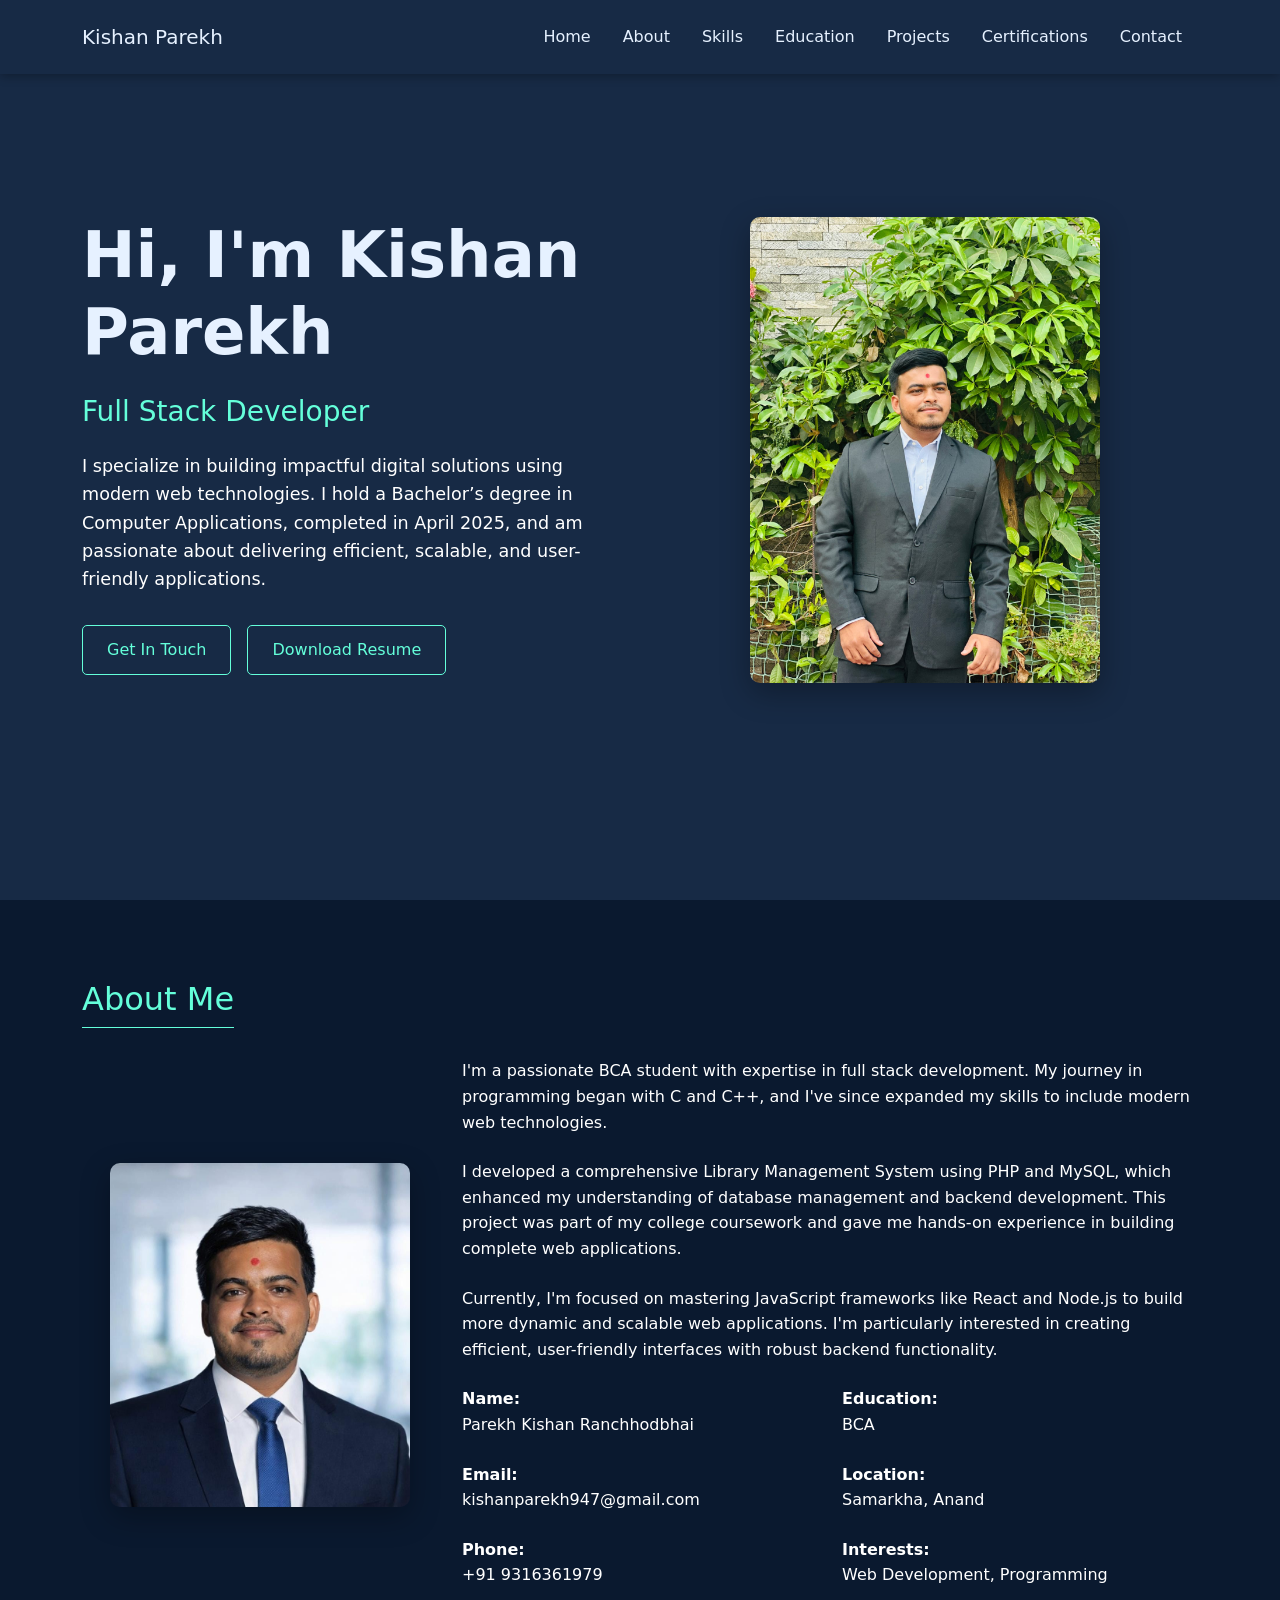
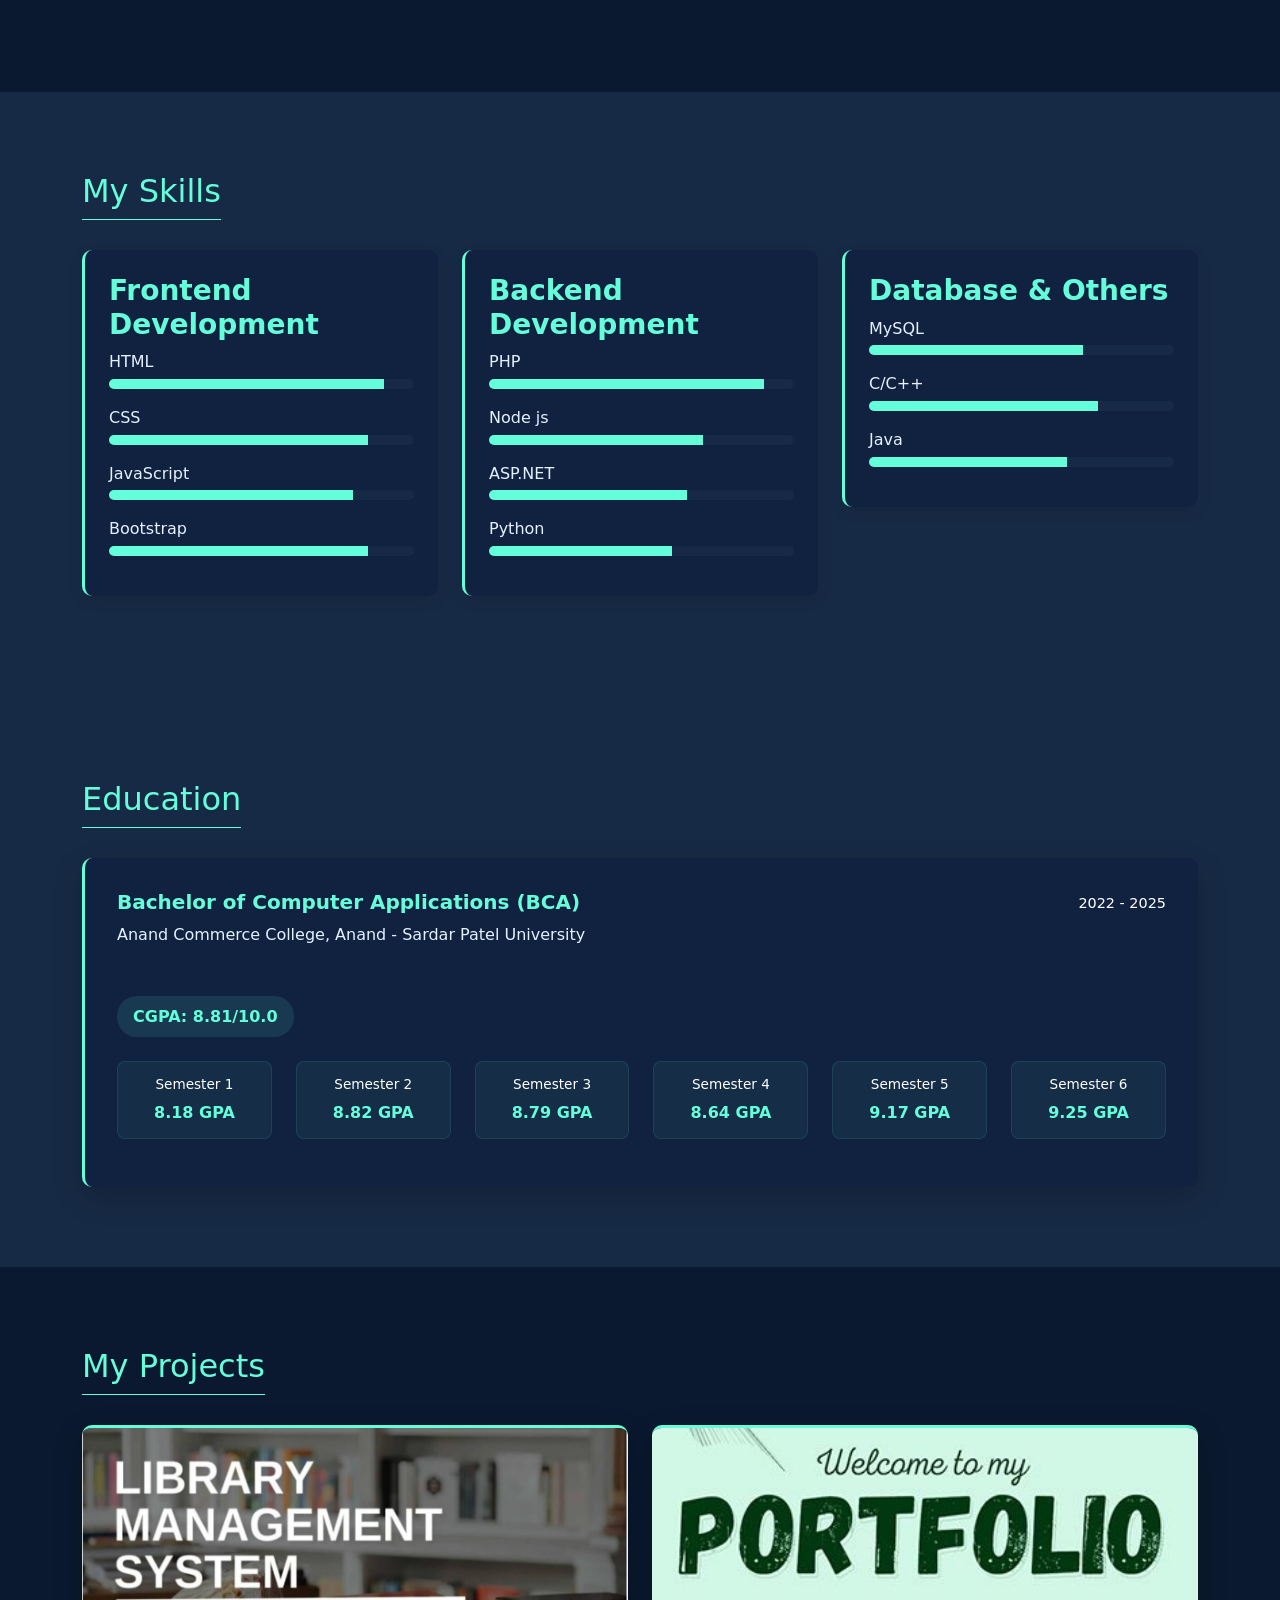
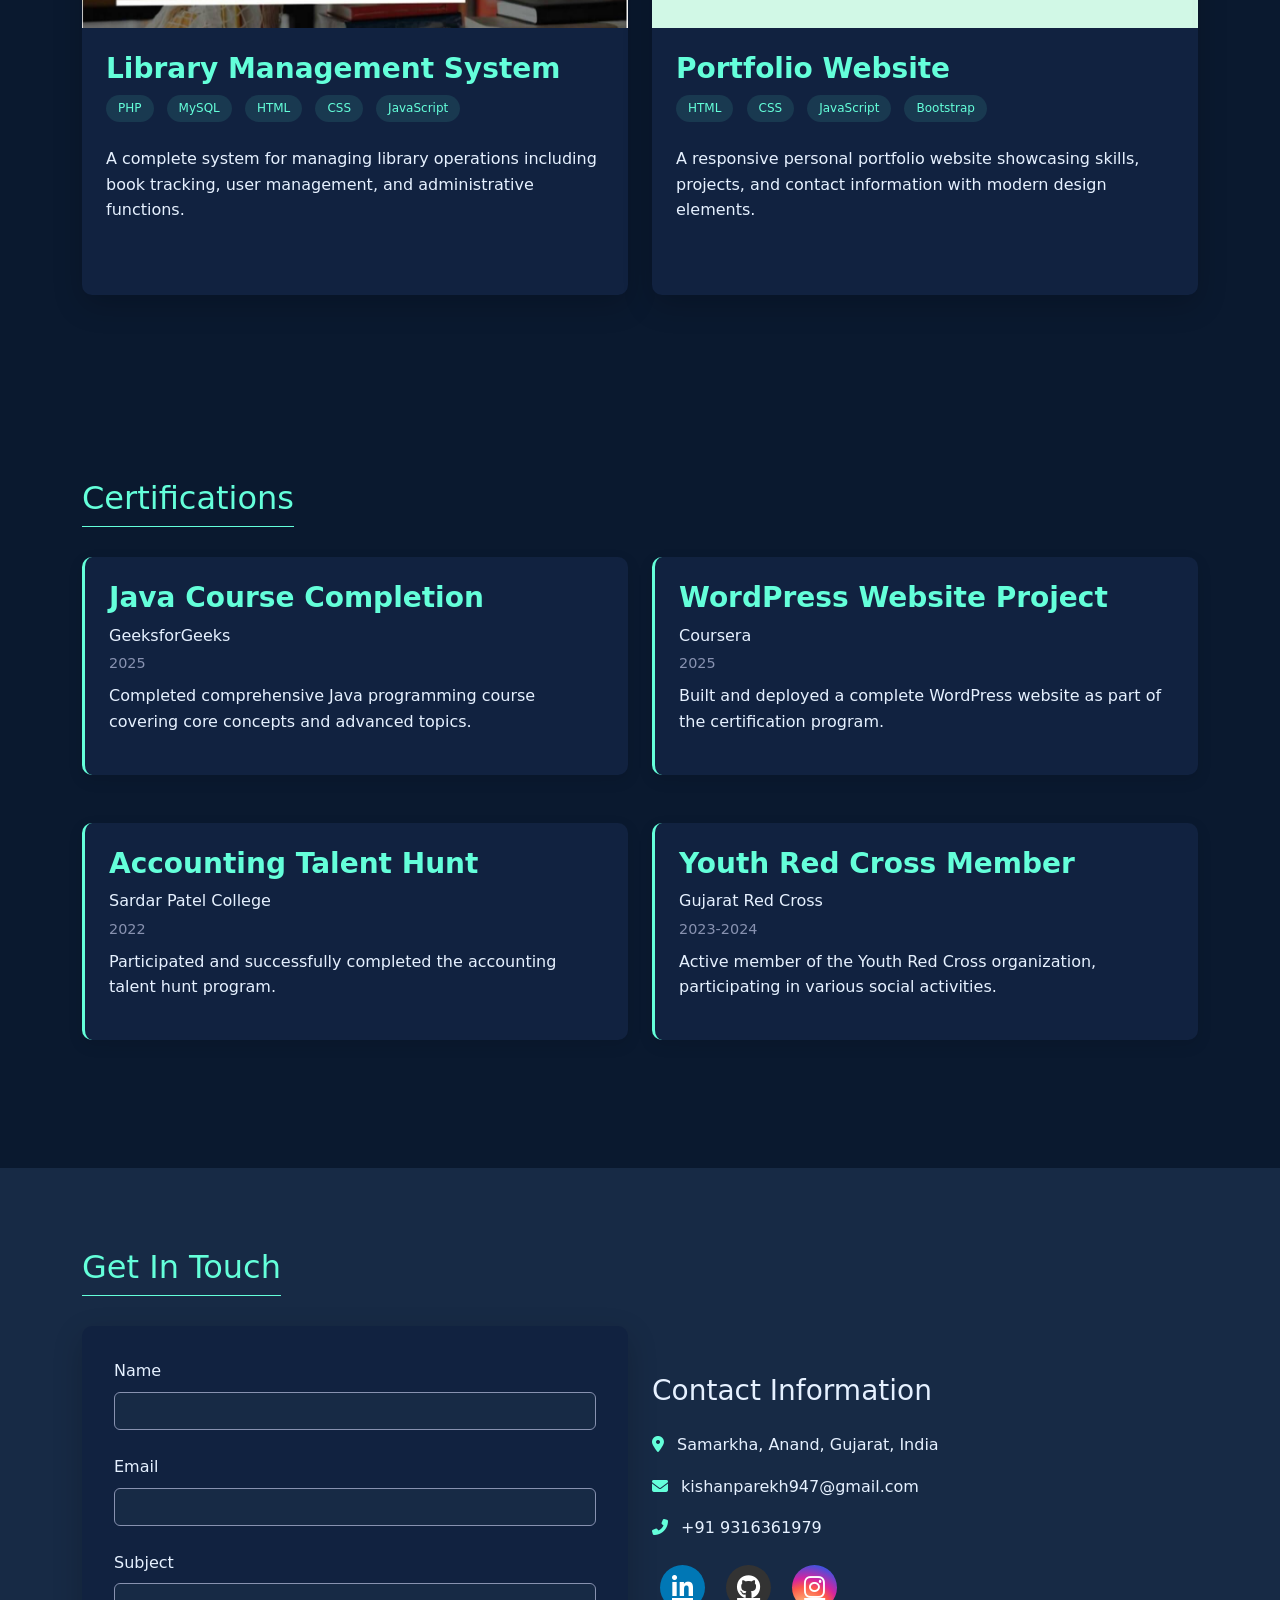
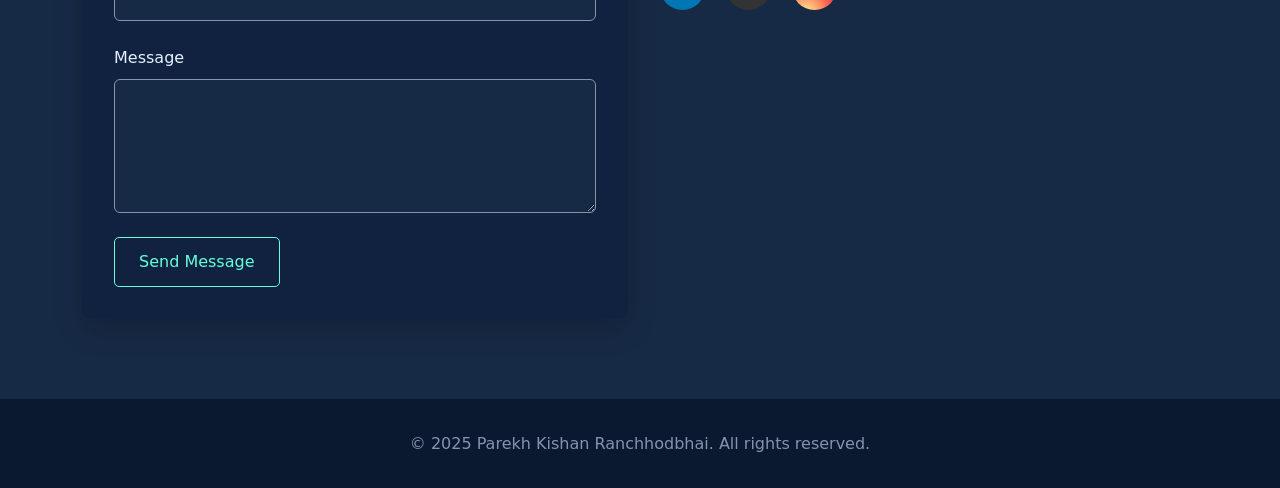
<file: mypo.html>
<!DOCTYPE html>
<html lang="en">

<head>
  <meta charset="UTF-8" />
  <meta name="viewport" content="width=device-width, initial-scale=1.0" />
  <title>Parekh Kishan Ranchhodbhai - Full Stack Developer</title>
  <link rel="icon" type="image/png" href="images/kishan new re.jpg">

  <link href="https://cdn.jsdelivr.net/npm/bootstrap@5.3.0/dist/css/bootstrap.min.css" rel="stylesheet" />
  <link rel="stylesheet" href="https://cdnjs.cloudflare.com/ajax/libs/font-awesome/6.4.0/css/all.min.css" />
  <link rel="stylesheet" href="https://cdnjs.cloudflare.com/ajax/libs/animate.css/4.1.1/animate.min.css" />
  <link rel="stylesheet" href="https://cdnjs.cloudflare.com/ajax/libs/font-awesome/6.4.0/css/all.min.css" />

  <style>
    :root {
      --primary-color: #0a192f;
      --secondary-color: #172a45;
      --accent-color: #64ffda;
      --text-primary: #e6f1ff;
      --text-secondary: #8892b0;
      --card-bg: #112240;
    }

    body {
      font-family: 'Calibre', 'Inter', 'San Francisco', 'SF Pro Text', -apple-system, system-ui, sans-serif;
      background-color: var(--primary-color);
      color: var(--text-primary);
      line-height: 1.6;
      overflow-x: hidden;
    }

    .navbar {
      background-color: var(--secondary-color) !important;
      box-shadow: 0 2px 10px rgba(0, 0, 0, 0.3);
      padding: 1rem 0;
      transition: all 0.3s ease;
    }

    .navbar.scrolled {
      padding: 0.5rem 0;
      box-shadow: 0 4px 15px rgba(0, 0, 0, 0.4);
    }

    .navbar-brand,
    .nav-link {
      color: var(--text-primary) !important;
    }

    .nav-link {
      margin: 0 0.5rem;
      font-weight: 500;
      position: relative;
    }

    .nav-link::after {
      content: '';
      position: absolute;
      width: 0;
      height: 2px;
      bottom: 0;
      left: 0;
      background-color: var(--accent-color);
      transition: width 0.3s ease;
    }

    .nav-link:hover::after {
      width: 100%;
    }

    .navbar-toggler {
      border-color: var(--accent-color);
    }

    .navbar-toggler-icon {
      background-image: url("data:image/svg+xml,%3csvg xmlns='http://www.w3.org/2000/svg' viewBox='0 0 30 30'%3e%3cpath stroke='rgba%28100, 255, 218, 1%29' stroke-linecap='round' stroke-miterlimit='10' stroke-width='2' d='M4 7h22M4 15h22M4 23h22'/%3e%3c/svg%3e");
    }

    section {
      padding: 5rem 0;
      scroll-margin-top: 70px;
    }

    .section-title {
      color: var(--accent-color);
      margin-bottom: 2.5rem;
      position: relative;
      display: inline-block;
    }

    .section-title::after {
      content: '';
      position: absolute;
      width: 100%;
      height: 1px;
      bottom: -10px;
      left: 0;
      background-color: var(--accent-color);
    }

    /* Hero Section */
    #hero {
      min-height: 100vh;
      display: flex;
      align-items: center;
      background-color: var(--secondary-color);
      position: relative;
      overflow: hidden;
    }

    .hero-content {
      position: relative;
      z-index: 2;
    }

    .hero-title {
      font-size: clamp(2.5rem, 5vw, 4rem);
      font-weight: 700;
      margin-bottom: 1.5rem;
    }

    .hero-subtitle {
      font-size: clamp(1.25rem, 3vw, 1.75rem);
      color: var(--accent-color);
      margin-bottom: 1.5rem;
    }

    .hero-description {
      font-size: 1.1rem;
      max-width: 600px;
      margin-bottom: 2rem;
      color: var(--text-secondary);
    }

    .hero-img-container {
      position: relative;
      max-width: 350px;
      margin: 0 auto;
    }

    .hero-img {
      width: 100%;
      height: auto;
      border-radius: 10px;
      box-shadow: 0 10px 30px rgba(0, 0, 0, 0.3);
      transition: transform 0.3s ease;
    }

    .hero-img:hover {
      transform: translateY(-5px);
    }

    .btn-primary-custom {
      background-color: transparent;
      color: var(--accent-color);
      border: 1px solid var(--accent-color);
      padding: 0.75rem 1.5rem;
      font-size: 1rem;
      border-radius: 5px;
      transition: all 0.3s ease;
      text-decoration: none;
      display: inline-block;
    }

    .btn-primary-custom:hover {
      background-color: rgba(100, 255, 218, 0.1);
      transform: translateY(-3px);
      box-shadow: 0 5px 15px rgba(100, 255, 218, 0.2);
    }

    /* About Section */
    #about {
      background-color: var(--primary-color);
    }

    .about-img {
      max-width: 300px;
      border-radius: 10px;
      box-shadow: 0 10px 30px rgba(0, 0, 0, 0.3);
      transition: transform 0.3s ease;
    }

    .about-img:hover {
      transform: scale(1.02);
    }

    .about-text {
      color: var(--text-secondary);
    }

    .about-text p {
      margin-bottom: 1.5rem;
    }

    /* Skills Section */
    #skills {
      background-color: var(--secondary-color);
    }

    .skill-item {
      background-color: var(--card-bg);
      padding: 1.5rem;
      border-radius: 10px;
      margin-bottom: 1.5rem;
      box-shadow: 0 5px 15px rgba(0, 0, 0, 0.1);
      transition: transform 0.3s ease, box-shadow 0.3s ease;
      border-left: 3px solid var(--accent-color);
    }

    .skill-item:hover {
      transform: translateY(-5px);
      box-shadow: 0 10px 25px rgba(0, 0, 0, 0.2);
    }

    .skill-name {
      font-weight: 600;
      margin-bottom: 0.5rem;
      color: var(--accent-color);
    }

    .progress {
      height: 10px;
      background-color: var(--secondary-color);
      border-radius: 5px;
    }

    .progress-bar {
      background-color: var(--accent-color);
    }

    /* Projects Section */
    #projects {
      background-color: var(--primary-color);
    }

    .project-card {
      background-color: var(--card-bg);
      border-radius: 10px;
      overflow: hidden;
      box-shadow: 0 10px 30px rgba(0, 0, 0, 0.2);
      transition: all 0.3s ease;
      margin-bottom: 2rem;
      height: 100%;
      border-top: 3px solid var(--accent-color);
    }

    .project-card:hover {
      transform: translateY(-10px);
      box-shadow: 0 15px 35px rgba(0, 0, 0, 0.3);
    }

    .project-img {
      width: 100%;
      height: 200px;
      object-fit: cover;
      transition: transform 0.5s ease;
    }

    .project-card:hover .project-img {
      transform: scale(1.05);
    }

    .project-title {
      color: var(--accent-color);
      margin-bottom: 0.5rem;
      font-weight: 600;
    }

    .project-tech {
      margin-bottom: 1rem;
    }

    .tech-badge {
      display: inline-block;
      background-color: rgba(100, 255, 218, 0.1);
      color: var(--accent-color);
      padding: 0.25rem 0.75rem;
      border-radius: 20px;
      font-size: 0.75rem;
      margin-right: 0.5rem;
      margin-bottom: 0.5rem;
    }

    /* Education Section */
    #education {
      background-color: var(--secondary-color);
    }

    .education-card {
      background-color: var(--card-bg);
      padding: 2rem;
      border-radius: 10px;
      box-shadow: 0 10px 30px rgba(0, 0, 0, 0.2);
      transition: all 0.3s ease;
      border-left: 3px solid var(--accent-color);
    }

    .education-card:hover {
      transform: translateY(-5px);
      box-shadow: 0 15px 35px rgba(0, 0, 0, 0.3);
    }

    .education-degree {
      color: var(--accent-color);
      font-weight: 600;
      font-size: 1.25rem;
    }

    .education-institution {
      color: var(--text-primary);
      font-weight: 500;
    }

    .education-duration {
      color: var(--text-secondary);
      font-size: 0.9rem;
    }

    .semester-card {
      background-color: rgba(100, 255, 218, 0.05);
      border-radius: 8px;
      padding: 0.75rem;
      text-align: center;
      transition: all 0.3s ease;
      border: 1px solid rgba(100, 255, 218, 0.1);
    }

    .semester-card:hover {
      background-color: rgba(100, 255, 218, 0.1);
      transform: translateY(-3px);
    }

    .semester-title {
      font-size: 0.85rem;
      color: var(--text-secondary);
      margin-bottom: 0.25rem;
    }

    .semester-grade {
      font-weight: 600;
      color: var(--accent-color);
    }

    .cgpa-badge {
      background-color: rgba(100, 255, 218, 0.1);
      color: var(--accent-color);
      padding: 0.5rem 1rem;
      border-radius: 20px;
      font-weight: 600;
      display: inline-block;
      margin-top: 1rem;
    }

    /* Certifications Section */
    #certifications {
      background-color: var(--primary-color);
    }

    .certification-card {
      background-color: var(--card-bg);
      padding: 1.5rem;
      border-radius: 10px;
      margin-bottom: 1.5rem;
      box-shadow: 0 5px 15px rgba(0, 0, 0, 0.1);
      transition: all 0.3s ease;
      border-left: 3px solid var(--accent-color);
    }

    .certification-card:hover {
      transform: translateY(-5px);
      box-shadow: 0 10px 25px rgba(0, 0, 0, 0.2);
    }

    .certification-name {
      color: var(--accent-color);
      font-weight: 600;
    }

    .certification-issuer {
      color: var(--text-primary);
    }

    .certification-date {
      color: var(--text-secondary);
      font-size: 0.9rem;
    }

    /* Contact Section */
    #contact {
      background-color: var(--secondary-color);
    }

    .contact-form {
      background-color: var(--card-bg);
      padding: 2rem;
      border-radius: 10px;
      box-shadow: 0 10px 30px rgba(0, 0, 0, 0.2);
    }

    .form-control {
      background-color: var(--secondary-color);
      border: 1px solid var(--text-secondary);
      color: var(--text-primary);
      margin-bottom: 1.5rem;
    }

    .form-control:focus {
      background-color: var(--secondary-color);
      color: var(--text-primary);
      border-color: var(--accent-color);
      box-shadow: 0 0 0 0.25rem rgba(100, 255, 218, 0.25);
    }

    .contact-info {
      margin-top: 3rem;
    }

    .contact-icon {
      color: var(--accent-color);
      margin-right: 0.5rem;
    }

    .contact-link {
      color: var(--text-primary);
      text-decoration: none;
      transition: color 0.3s ease;
    }

    .contact-link:hover {
      color: var(--accent-color);
    }

    /* Footer */
    footer {
      background-color: var(--primary-color);
      padding: 2rem 0;
      text-align: center;
    }

    .footer-text {
      color: var(--text-secondary);
      margin-bottom: 0;
    }

  .social-link {
  color: #fff;
  margin: 0 0.5rem;
  font-size: 1.5rem;
  display: inline-flex;
  align-items: center;
  justify-content: center;
  width: 45px;
  height: 45px;
  border-radius: 50%;
  transition: all 0.3s ease;
}

.social-link.linkedin {
  background-color: #0077b5;
}

.social-link.github {
  background-color: #333;
}

.social-link.instagram {
  background: radial-gradient(circle at 30% 107%, #fdf497 0%, #fd5949 45%, #d6249f 60%, #285aeb 90%);
}

.social-link.twitter {
  background-color: #1da1f2;
}

.social-link:hover {
  transform: scale(1.1);
  box-shadow: 0 4px 12px rgba(0, 0, 0, 0.3);
}


    /* Responsive Adjustments */
    @media (max-width: 991.98px) {
      section {
        padding: 4rem 0;
      }
      
      .hero-content {
        text-align: center;
        margin-bottom: 3rem;
      }
      
      .hero-description {
        margin-left: auto;
        margin-right: auto;
      }
      
      .about-content {
        flex-direction: column;
      }
      
      .about-img {
        margin: 0 auto 2rem;
      }
      
      .semester-card {
        margin-bottom: 1rem;
      }
    }

    @media (max-width: 767.98px) {
      section {
        padding: 3rem 0;
      }
      
      .hero-title {
        font-size: 2.5rem;
      }
      
      .hero-subtitle {
        font-size: 1.5rem;
      }
      
      .btn-primary-custom {
        display: block;
        width: 100%;
        margin-bottom: 1rem;
      }
      
      .btn-primary-custom.me-3 {
        margin-right: 0 !important;
      }
      
      .education-card {
        padding: 1.5rem;
      }
      
      .contact-form {
        padding: 1.5rem;
      }
    }

    @media (max-width: 575.98px) {
      .hero-title {
        font-size: 2rem;
      }
      
      .hero-subtitle {
        font-size: 1.25rem;
      }
      
      .section-title {
        font-size: 1.5rem;
      }
      
      .project-card {
        margin-bottom: 1.5rem;
      }
    }
  </style>
</head>

<body data-bs-spy="scroll" data-bs-target=".navbar" data-bs-offset="100">
  <!-- Navigation -->
  <nav class="navbar navbar-expand-lg navbar-dark fixed-top">
    <div class="container">
      <a class="navbar-brand" href="#">Kishan Parekh</a>
      <button class="navbar-toggler" type="button" data-bs-toggle="collapse" data-bs-target="#navbarNav"
        aria-controls="navbarNav" aria-expanded="false" aria-label="Toggle navigation">
        <span class="navbar-toggler-icon"></span>
      </button>
      <div class="collapse navbar-collapse" id="navbarNav">
        <ul class="navbar-nav ms-auto">
          <li class="nav-item">
            <a class="nav-link" href="#hero">Home</a>
          </li>
          <li class="nav-item">
            <a class="nav-link" href="#about">About</a>
          </li>
          <li class="nav-item">
            <a class="nav-link" href="#skills">Skills</a>
          </li>
          <li class="nav-item">
           
               <a class="nav-link" href="#education">Education</a>
          </li>
          <li class="nav-item">
          <a class="nav-link" href="#projects">Projects</a>
          </li>
          <li class="nav-item">
            <a class="nav-link" href="#certifications">Certifications</a>
          </li>
          <li class="nav-item">
            <a class="nav-link" href="#contact">Contact</a>
          </li>
        </ul>
      </div>
    </div>
  </nav>

  <!-- Hero Section -->
  <section id="hero">
    <div class="container">
      <div class="row align-items-center">
        <div class="col-lg-6 order-lg-1 order-2">
          <div class="hero-content">
            <h1 class="hero-title">Hi, I'm Kishan Parekh</h1>
            <h2 class="hero-subtitle">Full Stack Developer</h2>
           <p class="hero-description " style="color: white;">
  I specialize in building impactful digital solutions using modern web technologies.  
  I hold a Bachelor’s degree in Computer Applications, completed in April 2025, and am passionate about delivering efficient, scalable, and user-friendly applications.
</p>

            <div class="d-flex flex-wrap">
              <a href="#contact" class="btn btn-primary-custom me-3 mb-2">Get In Touch</a>
             <a href="resume/r.png" class="btn btn-primary-custom mb-2" download>Download Resume</a>
   </div>
          </div>
        </div>
        <div class="col-lg-6 order-lg-2 order-1 mb-4 mb-lg-0">
          <div class="hero-img-container">
            <img src="images/kpbhai.jpg" alt="Kishan Parekh" class="hero-img img-fluid" />
          </div>
        </div>
      </div>
    </div>
  </section>

  <!-- About Section -->
  <section id="about">
    <div class="container">
      <h2 class="section-title">About Me</h2>
      <div class="row align-items-center">
        <div class="col-lg-4 mb-4 mb-lg-0 text-center">
          <img src="images/kishan new re.jpg" alt="Kishan Parekh" class="about-img img-fluid" />
        </div>
        <div class="col-lg-8">
          <div class="about-text">
            <p style="color: white;">
              I'm a passionate BCA student with expertise in full stack development.
              My journey in programming began with C and C++, and I've since expanded
              my skills to include modern web technologies.
            </p>
            <p style="color: white;">
              I developed a comprehensive Library Management System using PHP and MySQL,
              which enhanced my understanding of database management and backend development.
              This project was part of my college coursework and gave me hands-on experience
              in building complete web applications.
            </p>
            <p style="color: white;">
              Currently, I'm focused on mastering JavaScript frameworks like React and Node.js
              to build more dynamic and scalable web applications. I'm particularly interested
              in creating efficient, user-friendly interfaces with robust backend functionality.
            </p>
            <div class="row mt-4">
              <div class="col-md-6">
                <ul class="list-unstyled">
                  <li class="mb-2"><strong style="color: white;">Name:</strong><p style="color: white;">Parekh Kishan Ranchhodbhai</p></li>
                  <li class="mb-2"><strong style="color: white;">Email:</strong><p style="color: white;">kishanparekh947@gmail.com</p></li>
                  <li class="mb-2"><strong style="color: white;">Phone:</strong><p style="color: white;"> +91 9316361979 </p></li>
                </ul>
              </div>
              <div class="col-md-6">
                <ul class="list-unstyled">
                  <li class="mb-2"><strong style="color: white;">Education:</strong><p style="color: white;"> BCA </p></li>
                  <li class="mb-2"><strong style="color: white;">Location:</strong> <p style="color: white;">Samarkha, Anand</p></li>
                  <li class="mb-2"><strong style="color: white;">Interests:</strong><p style="color: white;"> Web Development, Programming</p></li>
                </ul>
              </div>
            </div>
          </div>
        </div>
      </div>
    </div>
  </section>

  <!-- Skills Section -->
  <section id="skills">
    <div class="container">
      <h2 class="section-title">My Skills</h2>
      <div class="row">
        <div class="col-md-6 col-lg-4">
          <div class="skill-item">
            <h3 class="skill-name">Frontend Development</h3>
            <div class="mb-3">
              <span>HTML</span>
              <div class="progress mt-1">
                <div class="progress-bar" role="progressbar" style="width: 90%" aria-valuenow="90" aria-valuemin="0" aria-valuemax="100"></div>
              </div>
            </div>
            <div class="mb-3">
              <span>CSS</span>
              <div class="progress mt-1">
                <div class="progress-bar" role="progressbar" style="width: 85%" aria-valuenow="85" aria-valuemin="0" aria-valuemax="100"></div>
              </div>
            </div>
            <div class="mb-3">
              <span>JavaScript</span>
              <div class="progress mt-1">
                <div class="progress-bar" role="progressbar" style="width: 80%" aria-valuenow="80" aria-valuemin="0" aria-valuemax="100"></div>
              </div>
            </div>
              <div class="mb-3">
              <span>Bootstrap</span>
              <div class="progress mt-1">
                <div class="progress-bar" role="progressbar" style="width: 85%" aria-valuenow="85" aria-valuemin="0" aria-valuemax="100"></div>
              </div>
            </div>
          </div>
        </div>
        
        <div class="col-md-6 col-lg-4">
          <div class="skill-item">
            <h3 class="skill-name">Backend Development</h3>
            <div class="mb-3">
              <span>PHP</span>
              <div class="progress mt-1">
                <div class="progress-bar" role="progressbar" style="width: 70%" aria-valuenow="90" aria-valuemin="0" aria-valuemax="100"></div>
              </div>
            </div>
            <div class="mb-3">
              <span>Node js</span>
              <div class="progress mt-1">
                <div class="progress-bar" role="progressbar" style="width: 70%" aria-valuenow="70" aria-valuemin="0" aria-valuemax="100"></div>
              </div>
            </div>
            <div class="mb-3">
              <span>ASP.NET</span>
              <div class="progress mt-1">
                <div class="progress-bar" role="progressbar" style="width: 65%" aria-valuenow="65" aria-valuemin="0" aria-valuemax="100"></div>
              </div>
            </div>
            <div class="mb-3">
              <span>Python</span>
              <div class="progress mt-1">
                <div class="progress-bar" role="progressbar" style="width: 60%" aria-valuenow="60" aria-valuemin="0" aria-valuemax="100"></div>
              </div>
            </div>
          </div>
        </div>
        
        <div class="col-md-6 col-lg-4">
          <div class="skill-item">
            <h3 class="skill-name">Database & Others</h3>
            <div class="mb-3">
              <span>MySQL</span>
              <div class="progress mt-1">
                <div class="progress-bar" role="progressbar" style="width: 70%" aria-valuenow="70" aria-valuemin="0" aria-valuemax="100"></div>
              </div>
            </div>
            <div class="mb-3">
              <span>C/C++</span>
              <div class="progress mt-1">
                <div class="progress-bar" role="progressbar" style="width: 75%" aria-valuenow="75" aria-valuemin="0" aria-valuemax="100"></div>
              </div>
            </div>
            <div class="mb-3">
              <span>Java</span>
              <div class="progress mt-1">
                <div class="progress-bar" role="progressbar" style="width: 65%" aria-valuenow="65" aria-valuemin="0" aria-valuemax="100"></div>
              </div>
            </div>
          </div>
        </div>
      </div>
    </div>
  </section>
    <!-- Education Section -->
  <section id="education">
    <div class="container">
      <h2 class="section-title">Education</h2>
      <div class="education-card">
        <div class="d-flex flex-column flex-md-row justify-content-between mb-3">
          <div>
            <h3 class="education-degree">Bachelor of Computer Applications (BCA)</h3>
            <p class="education-institution">Anand Commerce College, Anand - Sardar Patel University</p>
          </div>
          <div class="text-md-end">
            <span class="education-duration" style="color: white;">2022 - 2025</span>
          </div>
        </div>
        
        <div class="cgpa-badge">
          CGPA: 8.81/10.0
        </div>
        
        <div class="row mt-4">
          <div class="col-6 col-md-4 col-lg-2 mb-3">
            <div class="semester-card">
              <div class="semester-title" style="color: white;">Semester 1</div>
              <div class="semester-grade">8.18 GPA</div>
            </div>
          </div>
          <div class="col-6 col-md-4 col-lg-2 mb-3">
            <div class="semester-card">
              <div class="semester-title" style="color: white;">Semester 2</div>
              <div class="semester-grade">8.82 GPA</div>
            </div>
          </div>
          <div class="col-6 col-md-4 col-lg-2 mb-3">
            <div class="semester-card">
              <div class="semester-title" style="color: white;">Semester 3</div>
              <div class="semester-grade">8.79 GPA</div>
            </div>
          </div>
          <div class="col-6 col-md-4 col-lg-2 mb-3">
            <div class="semester-card">
              <div class="semester-title" style="color: white;">Semester 4</div>
              <div class="semester-grade">8.64 GPA</div>
            </div>
          </div>
          <div class="col-6 col-md-4 col-lg-2 mb-3">
            <div class="semester-card">
              <div class="semester-title" style="color: white;">Semester 5</div>
              <div class="semester-grade">9.17 GPA</div>
            </div>
          </div>
          <div class="col-6 col-md-4 col-lg-2 mb-3">
            <div class="semester-card">
              <div class="semester-title" style="color: white;">Semester 6</div>
              <div class="semester-grade">9.25 GPA</div>
            </div>
          </div>
        </div>
      </div>
    </div>
  </section>

  <!-- Projects Section -->
  <section id="projects">
    <div class="container">
      <h2 class="section-title">My Projects</h2>
      <div class="row">
        <div class="col-md-6 mb-4">
          <div class="project-card">
            <img src="projects/l.jpg" alt="Library Management System" class="project-img">
            <div class="p-4">
              <h3 class="project-title">Library Management System</h3>
              <div class="project-tech mb-3">
                <span class="tech-badge">PHP</span>
                <span class="tech-badge">MySQL</span>
                <span class="tech-badge">HTML</span>
                <span class="tech-badge">CSS</span>
                <span class="tech-badge">JavaScript</span>
              </div>
              <p>A complete system for managing library operations including book tracking, user management, and administrative functions.</p>
            </div>
          </div>
        </div>
        
        <div class="col-md-6 mb-4">
          <div class="project-card">
            <img src="projects/po.jpg" alt="Portfolio Website" class="project-img">
            <div class="p-4">
              <h3 class="project-title">Portfolio Website</h3>
              <div class="project-tech mb-3">
                <span class="tech-badge">HTML</span>
                <span class="tech-badge">CSS</span>
                <span class="tech-badge">JavaScript</span>
                <span class="tech-badge">Bootstrap</span>
              </div>
              <p>A responsive personal portfolio website showcasing skills, projects, and contact information with modern design elements.</p>
            </div>
          </div>
        </div>
      </div>
    </div>
  </section>



  <!-- Certifications Section -->
  <section id="certifications">
    <div class="container">
      <h2 class="section-title">Certifications</h2>
      <div class="row">
        <div class="col-md-6 mb-4">
          <div class="certification-card">
            <h3 class="certification-name">Java Course Completion</h3>
            <p class="certification-issuer mb-1">GeeksforGeeks</p>
            <p class="certification-date mb-2">2025</p>
            <p>Completed comprehensive Java programming course covering core concepts and advanced topics.</p>
          </div>
        </div>
        
        <div class="col-md-6 mb-4">
          <div class="certification-card">
            <h3 class="certification-name">WordPress Website Project</h3>
            <p class="certification-issuer mb-1">Coursera</p>
            <p class="certification-date mb-2">2025</p>
            <p>Built and deployed a complete WordPress website as part of the certification program.</p>
          </div>
        </div>
        
        <div class="col-md-6 mb-4">
          <div class="certification-card">
            <h3 class="certification-name">Accounting Talent Hunt</h3>
            <p class="certification-issuer mb-1">Sardar Patel College</p>
            <p class="certification-date mb-2">2022</p>
            <p>Participated and successfully completed the accounting talent hunt program.</p>
          </div>
        </div>
        
        <div class="col-md-6 mb-4">
          <div class="certification-card">
            <h3 class="certification-name">Youth Red Cross Member</h3>
            <p class="certification-issuer mb-1">Gujarat Red Cross</p>
            <p class="certification-date mb-2">2023-2024</p>
            <p>Active member of the Youth Red Cross organization, participating in various social activities.</p>
          </div>
        </div>
      </div>
    </div>
  </section>

  <!-- Contact Section -->
  <section id="contact">
    <div class="container">
      <h2 class="section-title">Get In Touch</h2>
      <div class="row">
        <div class="col-lg-6 mb-4 mb-lg-0">
          <div class="contact-form">
            <form>
              <div class="mb-3">
                <label for="name" class="form-label">Name</label>
                <input type="text" class="form-control" id="name" required>
              </div>
              <div class="mb-3">
                <label for="email" class="form-label">Email</label>
                <input type="email" class="form-control" id="email" required>
              </div>
              <div class="mb-3">
                <label for="subject" class="form-label">Subject</label>
                <input type="text" class="form-control" id="subject">
              </div>
              <div class="mb-3">
                <label for="message" class="form-label">Message</label>
                <textarea class="form-control" id="message" rows="5" required></textarea>
              </div>
              <button type="submit" class="btn btn-primary-custom">Send Message</button>
            </form>
          </div>
        </div>
        <div class="col-lg-6">
          <div class="contact-info">
            <h3 class="mb-4">Contact Information</h3>
            <div class="mb-3">
              <i class="fas fa-map-marker-alt contact-icon"></i>
              <span>Samarkha, Anand, Gujarat, India</span>
            </div>
            <div class="mb-3">
              <i class="fas fa-envelope contact-icon"></i>
              <a href="mailto:kishanparekh947@gmail.com" class="contact-link">kishanparekh947@gmail.com</a>
            </div>
            <div class="mb-3">
              <i class="fas fa-phone-alt contact-icon"></i>
              <a href="tel:+919316361979" class="contact-link">+91 9316361979</a>
            </div>
          <div class="social-links mt-4">
  <a href="https://www.linkedin.com/in/kishan-parekh-b97190364?utm_source=share&utm_campaign=share_via&utm_content=profile&utm_medium=android_app
" class="social-link linkedin" target="_blank" title="LinkedIn">
    <i class="fab fa-linkedin-in"></i>
  </a>
  <a href="https://github.com/Kishanparekh0369" class="social-link github" target="_blank" title="GitHub">
    <i class="fab fa-github"></i>
  </a>
  <a href="https://www.instagram.com/invites/contact/?igsh=1lzeqlxd2sja7&utm_content=emeoglm" class="social-link instagram" target="_blank" title="Instagram">
    <i class="fab fa-instagram"></i>
  </a>
 
</div>


          </div>
        </div>
      </div>
    </div>
  </section>

  <!-- Footer -->
  <footer>
    <div class="container">
      <p class="footer-text">© 2025 Parekh Kishan Ranchhodbhai. All rights reserved.</p>
    </div>
  </footer>

  <script src="https://cdn.jsdelivr.net/npm/bootstrap@5.3.0/dist/js/bootstrap.bundle.min.js"></script>
  <script>
    // Navbar scroll effect
    window.addEventListener('scroll', function() {
      const navbar = document.querySelector('.navbar');
      if (window.scrollY > 50) {
        navbar.classList.add('scrolled');
      } else {
        navbar.classList.remove('scrolled');
      }
    });
    
    // Smooth scrolling for anchor links
    document.querySelectorAll('a[href^="#"]').forEach(anchor => {
      anchor.addEventListener('click', function (e) {
        e.preventDefault();
        
        document.querySelector(this.getAttribute('href')).scrollIntoView({
          behavior: 'smooth'
        });
      });
    });
    
       // Animation for skill progress bars
    function animateSkills() {
      const skillSection = document.querySelector('#skills');
      const progressBars = document.querySelectorAll('.progress-bar');

      const sectionTop = skillSection.getBoundingClientRect().top;
      const screenHeight = window.innerHeight;

      if (sectionTop < screenHeight - 100) {
        progressBars.forEach(bar => {
          const value = bar.getAttribute('aria-valuenow');
          bar.style.width = value + '%';
        });
        window.removeEventListener('scroll', animateSkills); // Remove listener after animation
      }
    }

    window.addEventListener('scroll', animateSkills);

    // Trigger once in case already in view
    animateSkills();
  </script>
</body>

</html>
</file>
